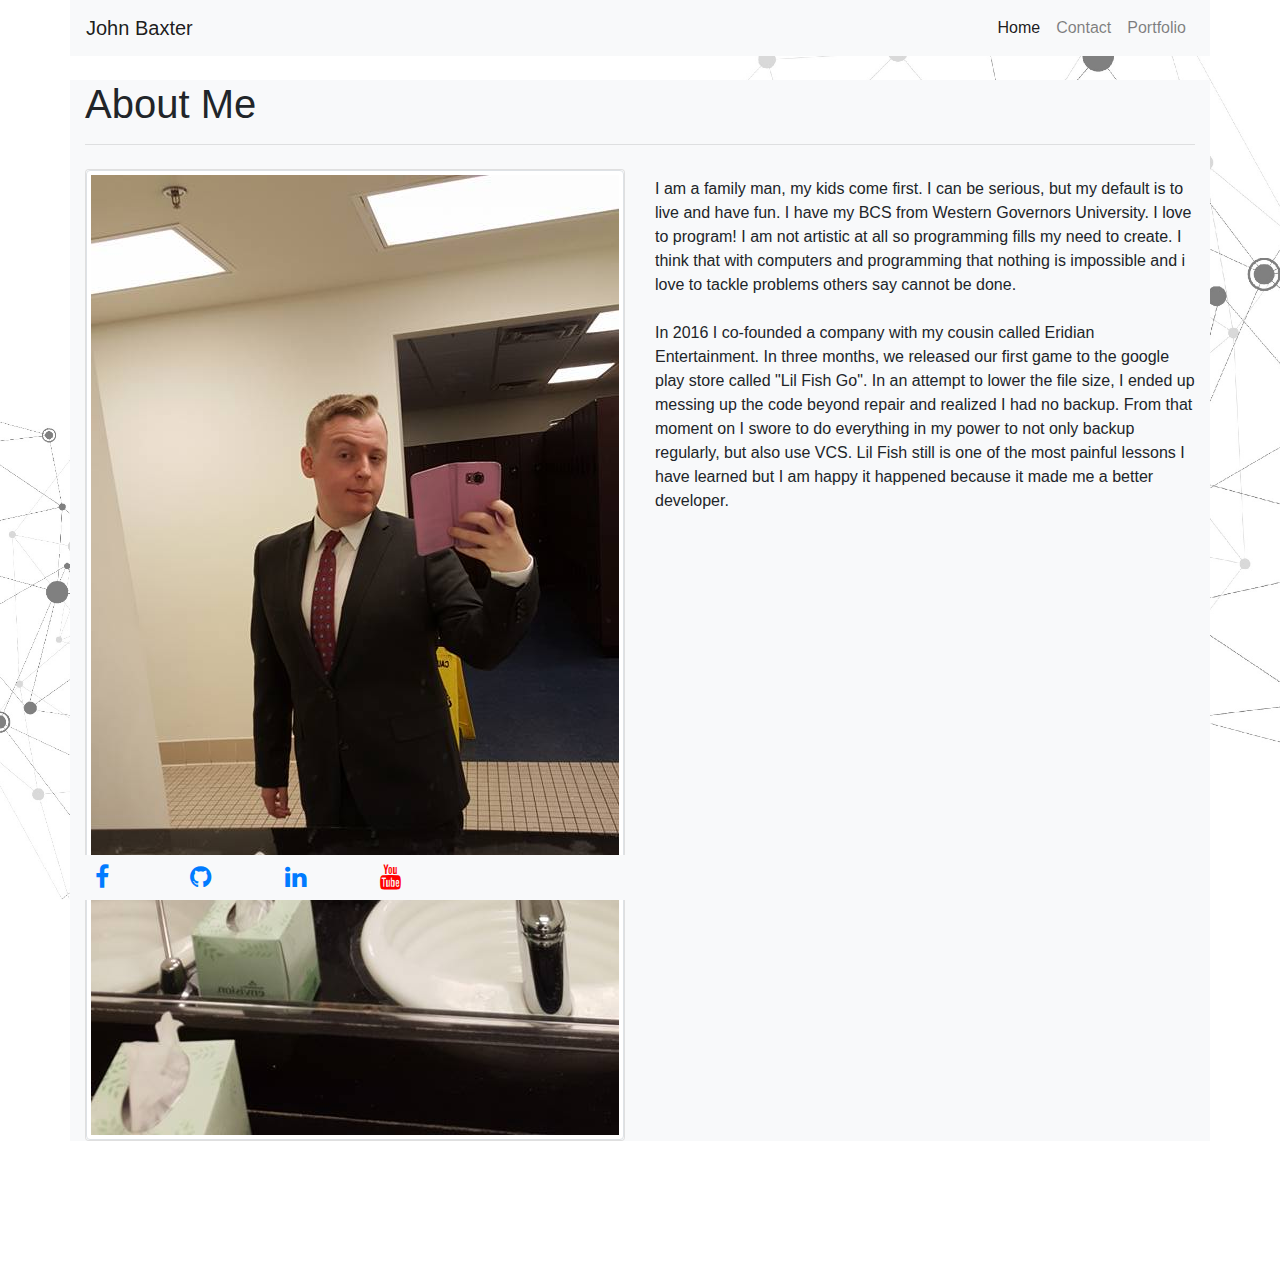
<file: index.html>
<!DOCTYPE html>
<html lang="en">
<head>
    <meta charset="UTF-8">
    <meta name="viewport" content="width=device-width, initial-scale=1.0">
    <title>Home | John Baxter</title>

    <!-- Styles -->
    <link rel="stylesheet" href="https://maxcdn.bootstrapcdn.com/bootstrap/4.0.0/css/bootstrap.min.css">
    <link rel="stylesheet" href="https://cdnjs.cloudflare.com/ajax/libs/font-awesome/4.7.0/css/font-awesome.min.css">
    <link rel="stylesheet" href="styles\style.css">
</head>
<body>

    <!-- Start Navbar -->
    <header class="container p-0">
    
        <nav class="navbar navbar-expand-lg navbar-light bg-light">
            <a class="navbar-brand col-xs-4 text-sm-center" href="#">John Baxter</a>
            <button class="navbar-toggler" type="button" data-toggle="collapse" data-target="#navbarNavDropdown" aria-controls="navbarNavDropdown" aria-expanded="false" aria-label="Toggle navigation">
                <span class="navbar-toggler-icon"></span>
            </button>
            <div class="collapse navbar-collapse" id="navbarNavDropdown">
                <ul class="navbar-nav ml-auto">
                    <li class="nav-item active">
                        <a class="nav-link" href="#">Home <span class="sr-only">(current)</span></a>
                    </li>
                    <li class="nav-item">
                        <a class="nav-link" href="contact.html">Contact</a>
                    </li>
                    <li class="nav-item">
                        <a class="nav-link" href="portfolio.html">Portfolio</a>
                    </li>
                </ul>
            </div>
        </nav>

    </header>
    <!-- End Navbar -->

    <!-- Start About me content section -->
    <main class="container bg-light">

        <div class="row mt-4">
            <h1 class="col-md-12 mx-auto">
                About Me
                <hr/>
            </h1>
        </div>

        <div class="row justify-content-md-center">
            <div class="col-md-6">
                <div class="card">
                    <img class="img-thumbnail" src="images\spiffy-me.jpg" alt="John Baxter dressed up in a suit">
                </div>
            </div>
            <article class="col-md-6 my-2">
                I am a family man, my kids come first.  I can be serious, but my default is to live and have fun.  I have my BCS from Western Governors University.
                I love to program!  I am not artistic at all so programming fills my need to create.  I think that with computers and programming that nothing is impossible and i love to tackle problems others say cannot be done.
                <br><br>
                In 2016 I co-founded a company with my cousin called Eridian Entertainment.  In three months, we released our first game to the google play store called "Lil Fish Go".
                In an attempt to lower the file size, I ended up messing up the code beyond repair and realized I had no backup.  From that moment on I swore to do everything in my power to not only backup regularly, but also use VCS.
                Lil Fish still is one of the most painful lessons I have learned but I am happy it happened because it made me a better developer.
                <br><br>

            </article>
        </div>
    </main>
    <!-- End about me content section -->

    <!-- Spacing for the sticky footer -->
    <br><br><br><br><br>

    <!-- Start Sticky Footer -->
    <footer class=" fixed-bottom container remove-padding">
    
        <div class="row bg-light">
            <div class="col-md-1 col-1">
                <a href="https://www.facebook.com/john.baxter.7777" class="fa fa-facebook"></a>
                
            </div>
            <div class="col-md-1 col-1">
                <a href="https://github.com/jbaxter91" class="fa fa-github"></a>
                
            </div>
            <div class="col-md-1 col-1">
                <a href="https://www.linkedin.com/in/john-baxter-4624a3119/" class="fa fa-linkedin"></a>
                
            </div>
            <div class="col-md-1 col-1">
                <a href="https://www.youtube.com/channel/UCiYx-2aReM9GG3LvdFdKJjQ" class="fa fa-youtube"></a>
                
            </div>
        </div>

    </footer>
    <!-- End Sticky Footer -->

    <!-- Bootstrap Javascript links -->
    <script src="https://code.jquery.com/jquery-3.3.1.slim.min.js" integrity="sha384-q8i/X+965DzO0rT7abK41JStQIAqVgRVzpbzo5smXKp4YfRvH+8abtTE1Pi6jizo" crossorigin="anonymous"></script>
    <script src="https://cdnjs.cloudflare.com/ajax/libs/popper.js/1.14.7/umd/popper.min.js" integrity="sha384-UO2eT0CpHqdSJQ6hJty5KVphtPhzWj9WO1clHTMGa3JDZwrnQq4sF86dIHNDz0W1" crossorigin="anonymous"></script>
    <script src="https://stackpath.bootstrapcdn.com/bootstrap/4.3.1/js/bootstrap.min.js" integrity="sha384-JjSmVgyd0p3pXB1rRibZUAYoIIy6OrQ6VrjIEaFf/nJGzIxFDsf4x0xIM+B07jRM" crossorigin="anonymous"></script>
    
</body>
</html>
</file>
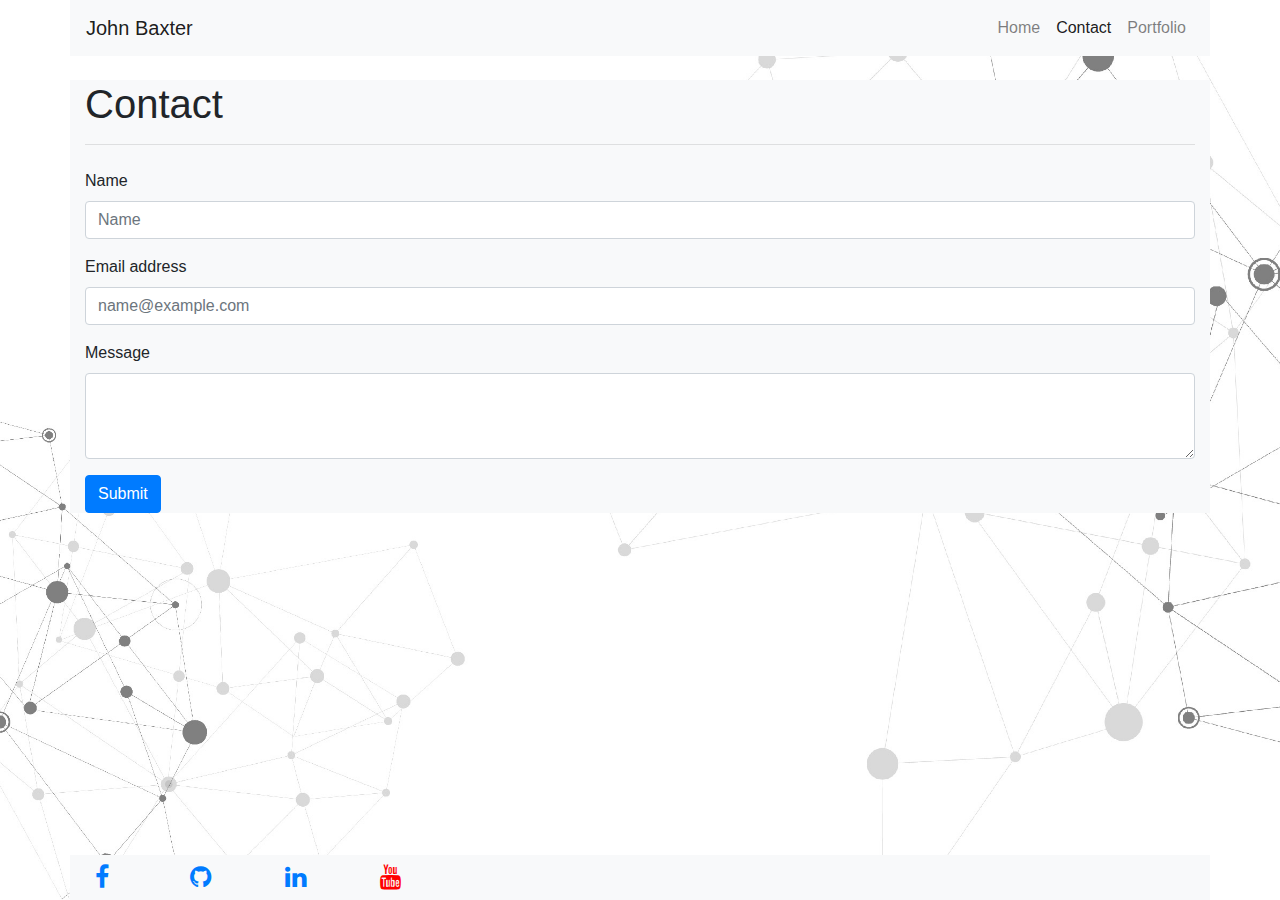
<file: contact.html>
<!DOCTYPE html>
<html lang="en">
<head>
    <meta charset="UTF-8">
    <meta name="viewport" content="width=device-width, initial-scale=1.0">
    <title>Contact | John Baxter</title>

    <!-- Styles -->
    <link rel="stylesheet" href="https://maxcdn.bootstrapcdn.com/bootstrap/4.0.0/css/bootstrap.min.css">
    <link rel="stylesheet" href="https://cdnjs.cloudflare.com/ajax/libs/font-awesome/4.7.0/css/font-awesome.min.css">
    <link rel="stylesheet" href="styles\style.css">
</head>
<body>

    <!-- Start Navbar -->
    <header class="container p-0">
    
        <nav class="navbar navbar-expand-lg navbar-light bg-light">
            <a class="navbar-brand col-xs-4 text-sm-center" href="#">John Baxter</a>
            <button class="navbar-toggler" type="button" data-toggle="collapse" data-target="#navbarNavDropdown" aria-controls="navbarNavDropdown" aria-expanded="false" aria-label="Toggle navigation">
                <span class="navbar-toggler-icon"></span>
            </button>
            <div class="collapse navbar-collapse" id="navbarNavDropdown">
                <ul class="navbar-nav ml-auto">
                    <li class="nav-item ">
                        <a class="nav-link" href="index.html">Home</a>
                    </li>
                    <li class="nav-item active">
                        <a class="nav-link" href="#">Contact <span class="sr-only">(current)</span></a>
                    </li>
                    <li class="nav-item">
                        <a class="nav-link" href="portfolio.html">Portfolio</a>
                    </li>
                </ul>
            </div>
        </nav>

    </header>
    <!-- End Navbar -->

    <!-- Start Bootstrap Contact form -->

    <main class="container bg-light">

        <div class="row mt-4">
            <h1 class="col-md-12 mx-auto">
                Contact
                <hr/>
            </h1>
        </div>
        <form>
            <div class="form-group">
                <label for="nameControlInput">Name</label>
                <input type="text" class="form-control" id="nameInputField" placeholder="Name">
            </div>
            <div class="form-group">
            <label for="emailControlInput">Email address</label>
            <input type="email" class="form-control" id="emailInputField" placeholder="name@example.com">
            </div>
            <div class="form-group">
            <label for="messageFormControlTextField">Message</label>
            <textarea class="form-control" id="messageInputField" rows="3"></textarea>
            </div>
            <button type="button" class="btn btn-primary">Submit</button>
        </form>
    </main>
      <!-- End Bootstrap Contact form -->

    <!-- Start Sticky Footer -->
    <footer class=" fixed-bottom container remove-padding">
    
        <div class="row bg-light">
            <div class="col-md-1 col-1">
                <a href="https://www.facebook.com/john.baxter.7777" class="fa fa-facebook"></a>
                
            </div>
            <div class="col-md-1 col-1">
                <a href="https://github.com/jbaxter91" class="fa fa-github"></a>
                
            </div>
            <div class="col-md-1 col-1">
                <a href="https://www.linkedin.com/in/john-baxter-4624a3119/" class="fa fa-linkedin"></a>
                
            </div>
            <div class="col-md-1 col-1">
                <a href="https://www.youtube.com/channel/UCiYx-2aReM9GG3LvdFdKJjQ" class="fa fa-youtube"></a>
                
            </div>
        </div>

    </footer>
    <!-- End Sticky Footer -->

    <!-- Bootstrap Javascript links -->
    <script src="https://code.jquery.com/jquery-3.3.1.slim.min.js" integrity="sha384-q8i/X+965DzO0rT7abK41JStQIAqVgRVzpbzo5smXKp4YfRvH+8abtTE1Pi6jizo" crossorigin="anonymous"></script>
    <script src="https://cdnjs.cloudflare.com/ajax/libs/popper.js/1.14.7/umd/popper.min.js" integrity="sha384-UO2eT0CpHqdSJQ6hJty5KVphtPhzWj9WO1clHTMGa3JDZwrnQq4sF86dIHNDz0W1" crossorigin="anonymous"></script>
    <script src="https://stackpath.bootstrapcdn.com/bootstrap/4.3.1/js/bootstrap.min.js" integrity="sha384-JjSmVgyd0p3pXB1rRibZUAYoIIy6OrQ6VrjIEaFf/nJGzIxFDsf4x0xIM+B07jRM" crossorigin="anonymous"></script>
    
</body>
</html>
</file>
